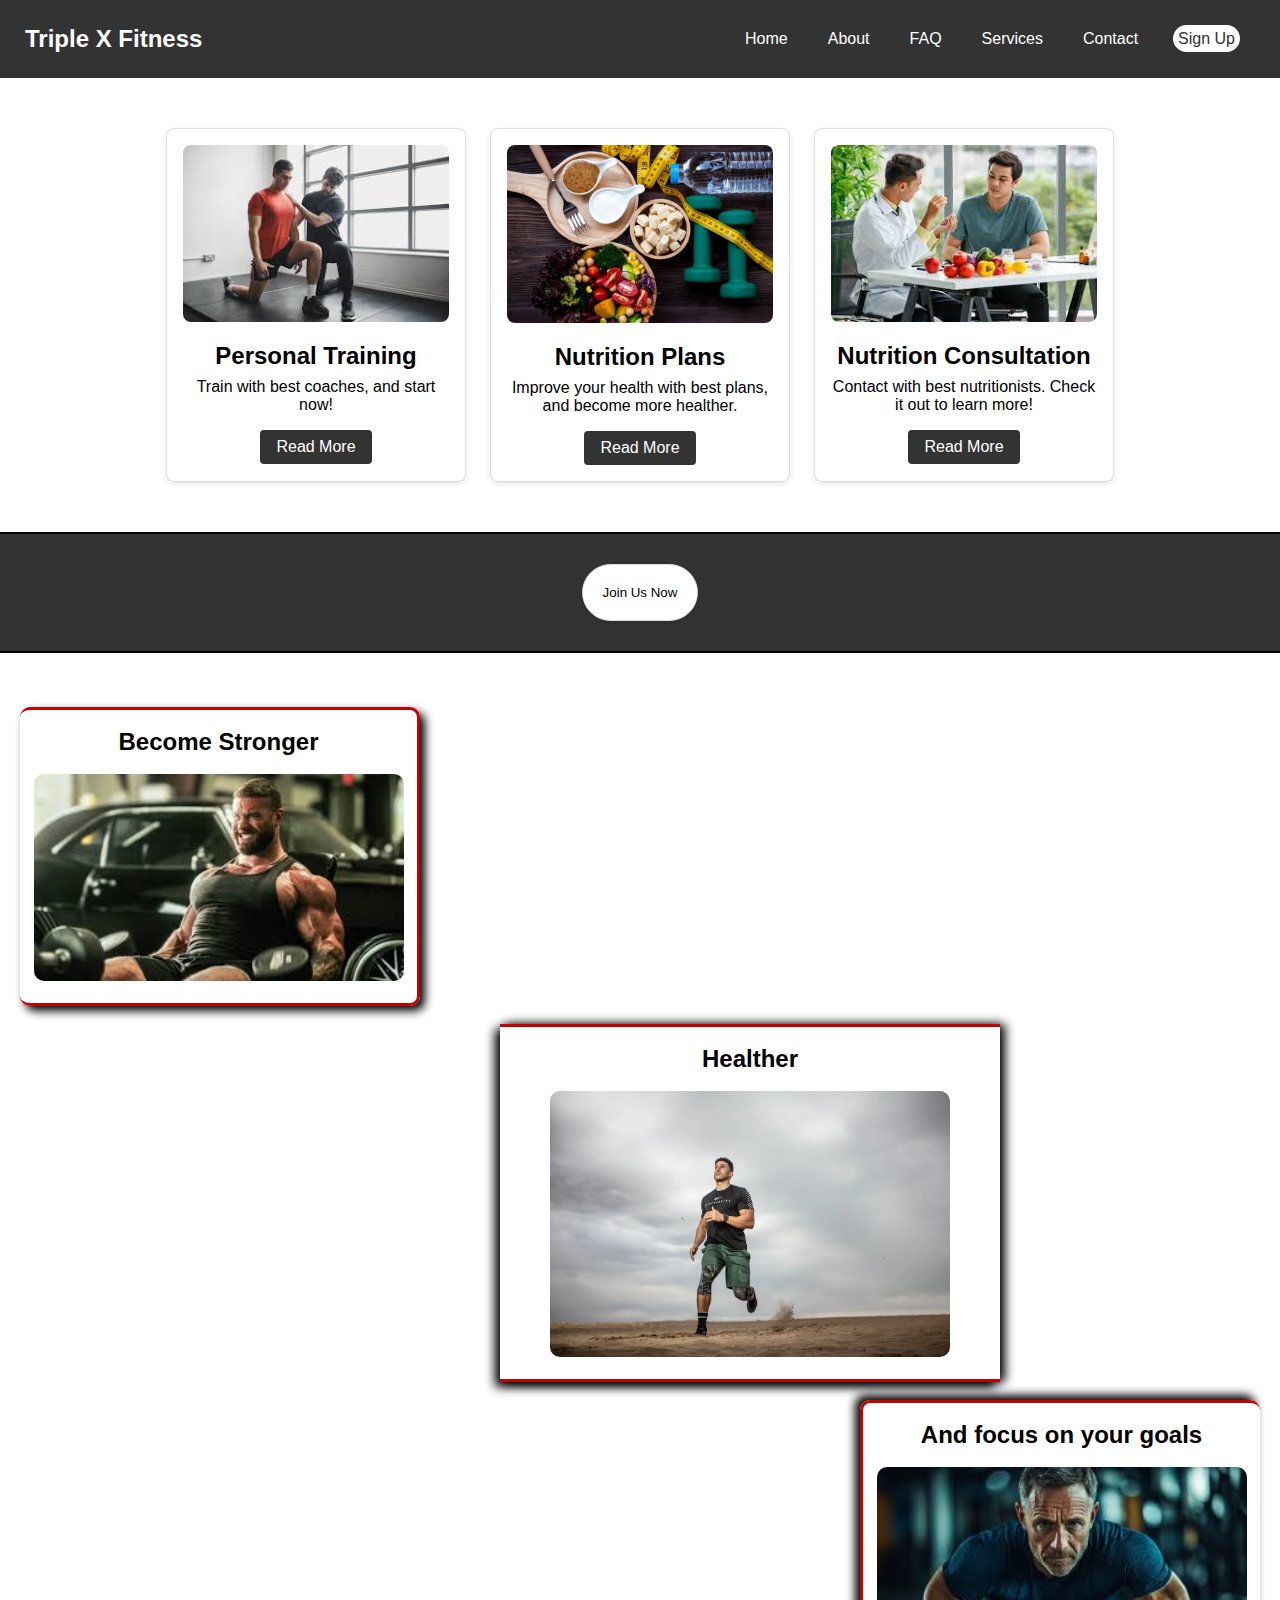
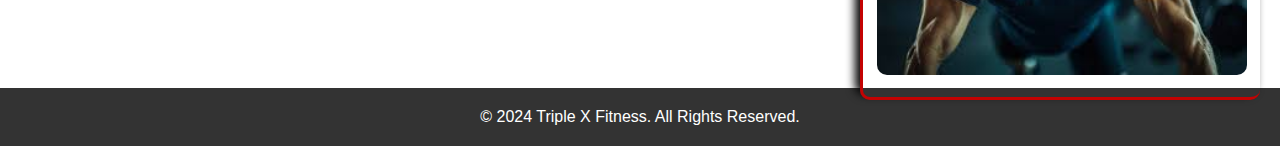
<file: index.html>
<!DOCTYPE html>
<html lang="en">
<head>
    <meta charset="UTF-8">
    <meta name="viewport" content="width=device-width, initial-scale=1.0">
    <title>Triple X Fitness</title>
    <style>
    body{
        margin: 0;
        background-color: #fff;
    }
    *{
        margin: 0;
        padding: 0;
        box-sizing: border-box;
        font-family: 'Segoe UI', Tahoma, Geneva, Verdana, sans-serif;
    }
    header {
        background: #333;
        color: #fff;
        padding: 25px;
    }
    header .logo {
        font-size: 24px;
        font-weight: bold;
    }
    nav {
        display: flex;
        justify-content: space-between;
        align-items: center;
    }
    nav ul {
        list-style: none;
        padding: 0;
        display: flex;
    }
    nav ul li {
        margin: 0 15px;
    }
    nav ul li a {
        color: #fff;
        text-decoration: none;
        padding: 5px;
    }
    nav ul li a:hover {
        background-color: #fff;
        color: #333;
        padding: 5px;
        border-radius: 20px;
    }
    #SignUp{
        background-color: #fff;
        color: #333;
        padding: 5px;
        border-radius: 20px;
    }
    .main {
        max-width: 1200px;
        margin: 2rem auto;
        padding: 0 1rem;
    }
    .cards-container {
        display: flex;
        gap: 1.5rem;
        flex-wrap: wrap;
        justify-content: center;
    }
    .card {
        background: #fff;
        border: 1px solid #ddd;
        border-radius: 8px;
        box-shadow: 0 2px 5px rgba(0, 0, 0, 0.1);
        max-width: 300px;
        padding: 1rem;
        text-align: center;
        transition: transform 0.3s ease, box-shadow 0.3s ease;
    }
    .card img {
        max-width: 100%;
        border-radius: 8px;
        margin-bottom: 1rem;
    }
    .card h3 {
        font-size: 1.5rem;
        margin-bottom: 0.5rem;
    }
    .card p {
        font-size: 1rem;
        margin-bottom: 1rem;
    }
    .card .button {
        display: inline-block;
        padding: 0.5rem 1rem;
        color: #fff;
        background: #333;
        border: none;
        border-radius: 4px;
        text-decoration: none;
        font-size: 1rem;
        transition: background 0.3s ease;
    }
    .card .button:hover {
        background: #bbbbbb;
    }
    .card:hover {
        transform: scale(1.05);
        box-shadow: 0 4px 10px rgba(0, 0, 0, 0.2);
    }
    footer {
        background: #333;
        color: #fff;
        text-align: center;
        padding: 20px;
    }
    .first img{
        width: 370px;
        border-radius: 10px;
    }
    .first{
        width: 400px;
        text-align: center;
        border-top: 3px solid rgb(195, 2, 2);
        border-bottom: 3px solid rgb(195, 2, 2);
        border-right: 3px solid rgb(195, 2, 2);
        border-radius: 10px;
        box-shadow: 5px 5px 10px;
        margin-left: 20px;
    }
    .second img{
        width: 400px;
        border-radius: 10px;
    }
    .second{
        width: 500px;
        text-align: center;
        border-top: 3px solid rgb(195, 2, 2);
        border-bottom: 3px solid rgb(195, 2, 2);
        box-shadow: 5px 0px 10px, -5px 5px 10px;
        margin-left: 500px;
    }
    .third img{
        width: 370px;
        border-radius: 10px;
    }
    .third{
        width: 400px;
        text-align: center;
        border-top: 3px solid rgb(195, 2, 2);
        border-bottom: 3px solid rgb(195, 2, 2);
        border-left: 3px solid rgb(195, 2, 2);
        border-radius: 10px;
        box-shadow: -5px -5px 10px;
        float: right;
        margin-right: 20px;
    }
    .joinus{
        text-align: center;
        padding: 30px;
        background-color: #333;
        border-top: 2px solid black;
        border-bottom: 2px solid black;
    }
    .joinus button{
        padding: 20px;
        background: #fff;
        border: 1px solid #ddd;
        border-radius: 30px;
        box-shadow: 0 2px 5px rgba(0, 0, 0, 0.1);
    }
    .joinus button:hover{
        transform: scale(1.05);
        padding: 20px;
        background: #bbbbbb;
        color: #000;
        border: 1px solid #ddd;
        border-radius: 30px;
        box-shadow: 0 2px 5px rgba(0, 0, 0, 0.1);
    }
    </style>
</head>
<body>
    <header>
        <nav>
            <div class="logo">Triple X Fitness</div>
            <ul>
                <li><a href="#">Home</a></li>
                <li><a href="AboutUs.html" target="_blank">About</a></li>
                <li><a href="FAQ.html" target="_blank">FAQ</a></li>
                <li><a  href="services.html" target="_blank">Services</a></li>
                <li><a href="ContactUs.html" target="_blank">Contact</a></li>
                <li><a id="SignUp" href="login.html" target="_blank">Sign Up</a></li>
            </ul>
        </nav>
    </header>
    <br>
    <main class="main">
        <section class="cards-container">
            <div class="card">
                <img src="images/personalTraining.jpeg" alt="photo1">
                <h3>Personal Training</h3>
                <p>Train with best coaches, and start now!</p>
                <a href="services.html#here1" target="_blank" class="button">Read More</a>
            </div>
            <div class="card">
                <img src="images/food.webp" alt="photo2">
                <h3>Nutrition Plans</h3>
                <p>Improve your health with best plans, and become more healther.</p>
                <a href="services.html#here2" target="_blank" class="button">Read More</a>
            </div>
            <div class="card">
                <img src="images/Nutritionist.jpeg" alt="photo3">
                <h3>Nutrition Consultation</h3>
                <p>Contact with best nutritionists. Check it out to learn more!</p>
                <a href="services.html#here3" target="_blank" class="button">Read More</a>
            </div>
        </section>
    </main>
    <br>
    <div class="joinus">
        <button>Join Us Now</button>
    </div>
    <br><br><br>
    <div class="first">
        <br>
        <h2>Become Stronger</h2>
        <br>
        <img src="images/cbum.jpeg" alt="cbum">
        <br><br>
    </div>
    <br>
    <div class="second">
        <br>
        <h2>Healther</h2>
        <br>
        <img src="images/homePhoto.jpg" alt="running">
        <br><br>
    </div>
    <br>
    <div class="third">
        <br>
        <h2>And focus on your goals</h2>
        <br>
        <img src="images/focus.jpeg" alt="focu">
        <br><br>
    </div>
    <br><br><br><br><br><br><br><br><br><br><br><br><br><br><br><br>
    <footer>
        <p>&copy; 2024 Triple X Fitness. All Rights Reserved.</p>
    </footer>
</body>
</html>
</file>
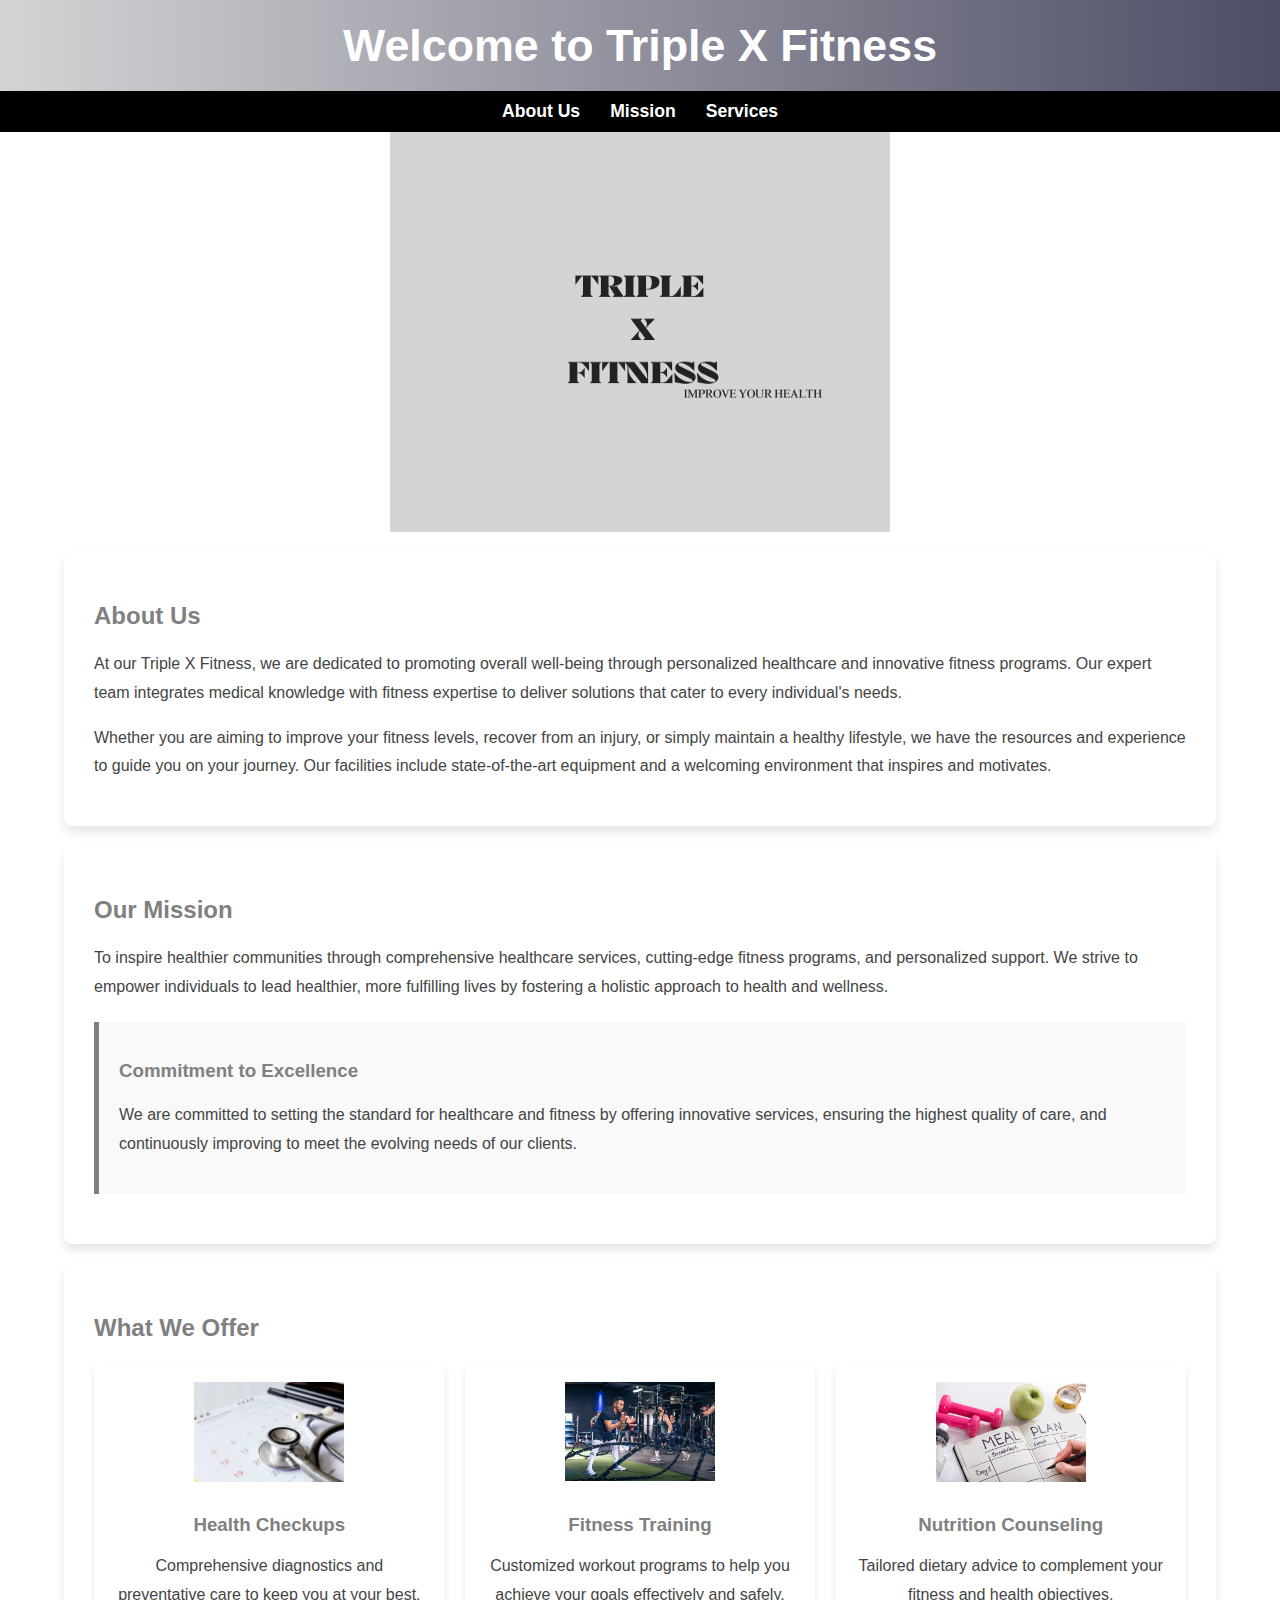
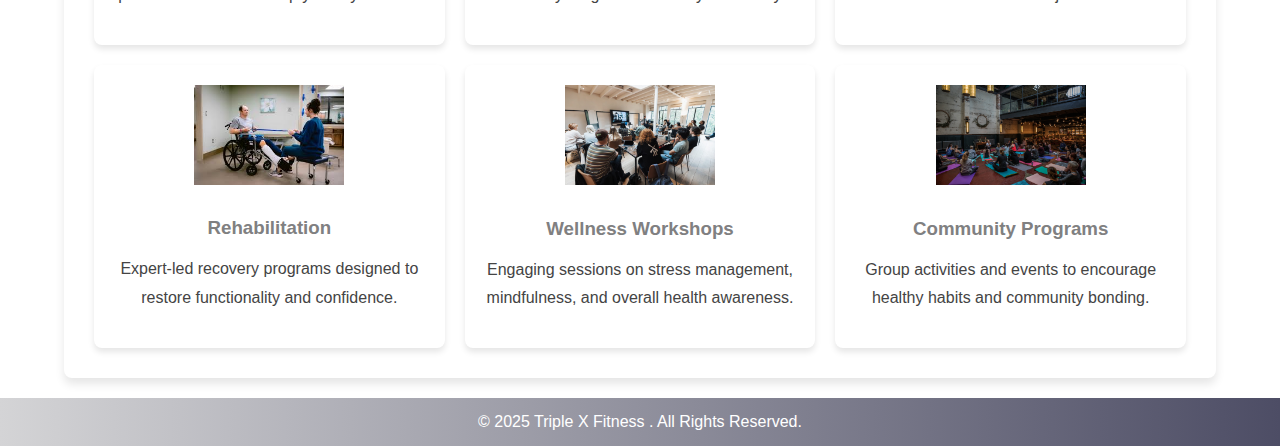
<file: AboutUs.html>
<!DOCTYPE html>
<html lang="en">

<head>
    <meta charset="UTF-8">
    <meta name="viewport" content="width=device-width, initial-scale=1.0">
    <title>About Us</title>
    <style>
        body {
            font-family: 'Segoe UI', Tahoma, Geneva, Verdana, sans-serif;
            margin: 0;
            padding: 0;
            background-color: #fff;
            color: #444;
        }

        header {
            background: linear-gradient(90deg, #d4d4d6, #4d4d65);
            color: white;
            padding: 20px 0;
            text-align: center;
        }

        header h1 {
            font-size: 2.8em;
            margin: 0;
        }

        nav {
            display: flex;
            justify-content: center;
            background-color: black;
            padding: 10px 0;
        }

        nav a {
            color: white;
            text-decoration: none;
            margin: 0 15px;
            font-weight: bold;
            font-size: 1.1em;
            transition: color 0.3s;
        }

        nav a:hover {
            color: #d4d4d6;
        }

        .container {
            width: 90%;
            max-width: 1200px;
            margin: 20px auto;
        }

        .about-section {
            background: white;
            margin-bottom: 20px;
            padding: 30px;
            box-shadow: 0 6px 10px rgba(0, 0, 0, 0.1);
            border-radius: 8px;
        }

        .about-section h2 {
            color: #808081;
            margin-bottom: 20px;
        }

        .about-section p {
            line-height: 1.8;
            margin-bottom: 15px;
        }

        .features {
            display: flex;
            flex-wrap: wrap;
            gap: 20px;
            margin-top: 20px;
        }

        .feature-item {
            background: #ffffff;
            flex: 1;
            min-width: 250px;
            padding: 20px;
            text-align: center;
            box-shadow: 0 4px 6px rgba(0, 0, 0, 0.1);
            border-radius: 8px;
        }

        .feature-item img {
            width: 100%;
            max-width: 150px;
            margin-bottom: 10px;
        }

        .feature-item h3 {
            margin-bottom: 10px;
            color: #808081;
        }

        footer {
            background: linear-gradient(90deg, #d4d4d6, #4d4d65);
            color: white;
            text-align: center;
            padding: 15px 0;
            margin-top: 20px;
        }

        footer p {
            margin: 0;
        }

        .hero {
            display: flex;
            justify-content: center;
            align-items: center;
            color: white;
            text-align: center;
        }

        .hero h1 {
            font-size: 3em;
            background: rgba(0, 0, 0, 0.5);
            padding: 10px 20px;
            border-radius: 10px;
        }

        .highlight {
            background-color: #f9f9f9;
            padding: 20px;
            border-left: 5px solid #808081;
            margin: 20px 0;
        }

        .highlight h3 {
            color: #808081;
        }
    </style>
</head>

<body>
    <header>
        <h1>Welcome to Triple X Fitness </h1>
    </header>

    <nav>
        <a href="#about">About Us</a>
        <a href="#mission">Mission</a>
        <a href="#services">Services</a>

    </nav>

    <div class="hero">
        <img src="images/triple x fitness.png" alt="logo" width="500" height="400px">

    </div>

    <div class="container">
        <section id="about" class="about-section">
            <h2>About Us</h2>
            <p>
                At our Triple X Fitness, we are dedicated to promoting overall well-being through
                personalized healthcare and innovative fitness programs. Our expert team integrates medical knowledge
                with fitness expertise to deliver solutions that cater to every individual's needs.
            </p>
            <p>
                Whether you are aiming to improve your fitness levels, recover from an injury, or simply maintain a
                healthy lifestyle, we have the resources and experience to guide you on your journey. Our facilities
                include state-of-the-art equipment and a welcoming environment that inspires and motivates.
            </p>
        </section>

        <section id="mission" class="about-section">
            <h2>Our Mission</h2>
            <p>
                To inspire healthier communities through comprehensive healthcare services, cutting-edge fitness
                programs, and personalized support. We strive to empower individuals to lead healthier, more fulfilling
                lives by fostering a holistic approach to health and wellness.
            </p>
            <div class="highlight">
                <h3>Commitment to Excellence</h3>
                <p>
                    We are committed to setting the standard for healthcare and fitness by offering innovative services,
                    ensuring the highest quality of care, and continuously improving to meet the evolving needs of our
                    clients.
                </p>
            </div>
        </section>

        <section id="services" class="about-section">
            <h2>What We Offer</h2>
            <div class="features">
                <div class="feature-item">
                    <img src="images/istockphoto-856484166-612x612.jpg" alt="Health Checkups">
                    <h3>Health Checkups</h3>
                    <p>Comprehensive diagnostics and preventative care to keep you at your best.</p>
                </div>
                <div class="feature-item">
                    <img src="images/Fitness Training.jpeg" alt="Fitness Training">
                    <h3>Fitness Training</h3>
                    <p>Customized workout programs to help you achieve your goals effectively and safely.</p>
                </div>
                <div class="feature-item">
                    <img src="images/Nutrition Counseling.jpg" alt="Nutrition Counseling">
                    <h3>Nutrition Counseling</h3>
                    <p>Tailored dietary advice to complement your fitness and health objectives.</p>
                </div>
                <div class="feature-item">
                    <img src="images/Rehabilitation.jpeg" alt="Rehabilitation">
                    <h3>Rehabilitation</h3>
                    <p>Expert-led recovery programs designed to restore functionality and confidence.</p>
                </div>
                <div class="feature-item">
                    <img src="images/Wellness Workshops.jpg" alt="Wellness Workshops">
                    <h3>Wellness Workshops</h3>
                    <p>Engaging sessions on stress management, mindfulness, and overall health awareness.</p>
                </div>
                <div class="feature-item">
                    <img src="images/Community Programs.jpg" alt="Community Programs">
                    <h3>Community Programs</h3>
                    <p>Group activities and events to encourage healthy habits and community bonding.</p>
                </div>
            </div>
        </section>
    </div>

    <footer>
        <p>&copy; 2025 Triple X Fitness . All Rights Reserved.</p>
    </footer>
</body>

</html>
</file>
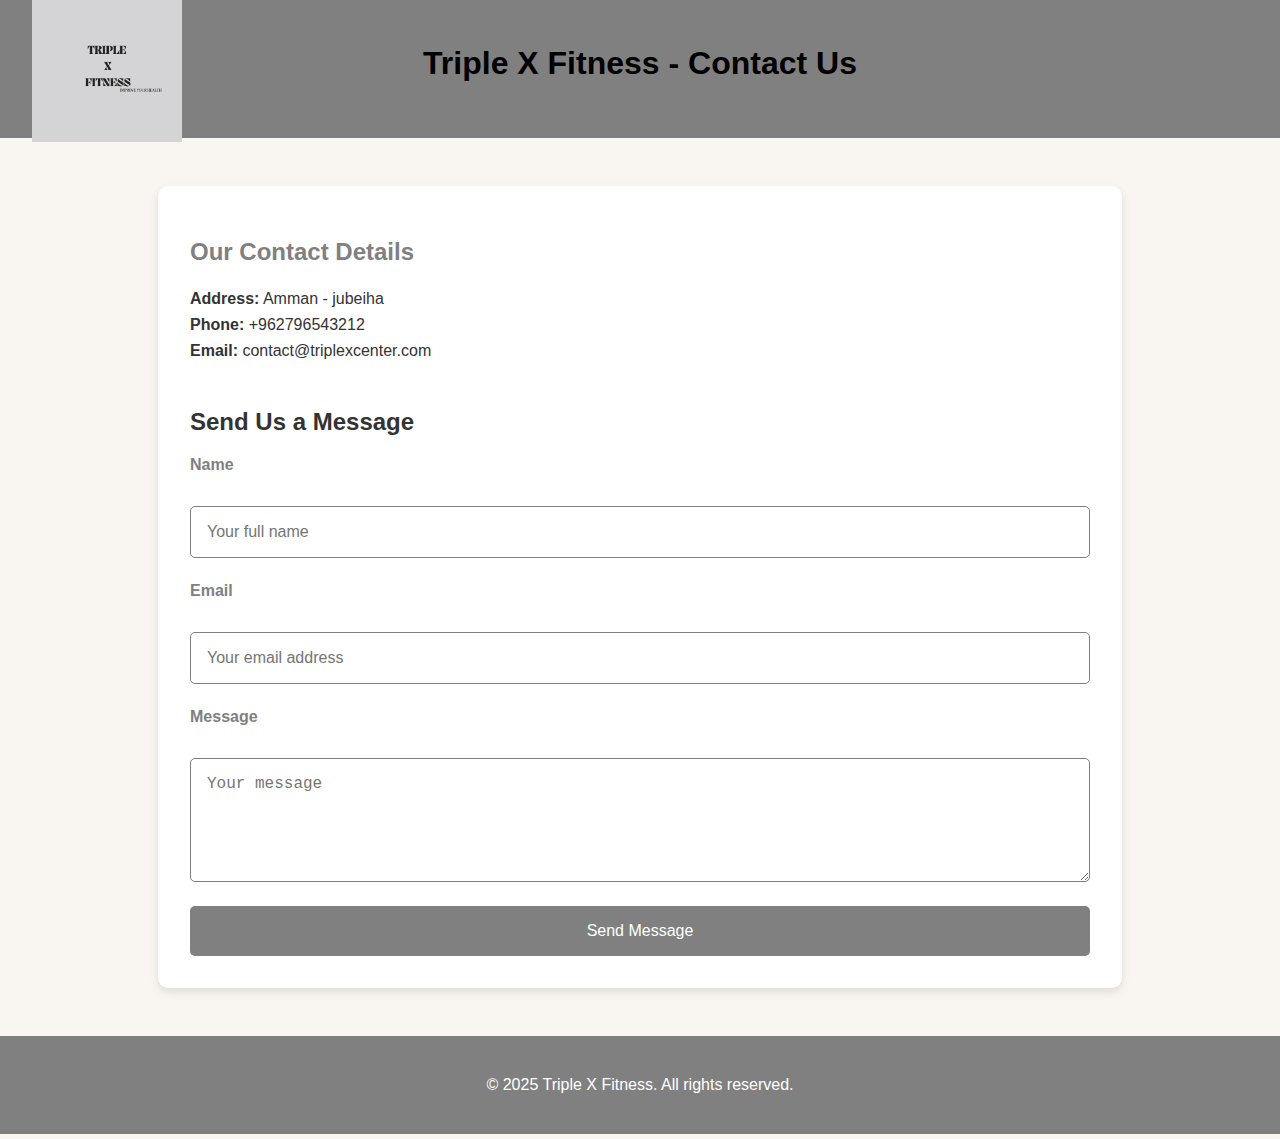
<file: ContactUs.html>
<!DOCTYPE html>
<html lang="en">

<head>
    <meta charset="UTF-8">
    <meta name="viewport" content="width=device-width, initial-scale=1.0">
    <title>Contact Us - Triple X Fitness</title>
    <style>
        body {
            font-family: 'Segoe UI', Tahoma, Geneva, Verdana, sans-serif;
            margin: 0;
            padding: 0;
            background-color: #f9f5f0;
            color: #333;
        }

        header {
            background-color: gray;
            color: #fff;
            padding: 1.5rem 0;
            text-align: center;
            position: relative;
        }

        header .logo {
            position: absolute;
            top: 50%;
            left: 2rem;
            transform: translateY(-50%);
        }

        header .logo img {
            height: 150px;
        }

        .container {
            max-width: 900px;
            margin: 3rem auto;
            background: #fff;
            padding: 2rem;
            border-radius: 10px;
            box-shadow: 0 4px 8px rgba(0, 0, 0, 0.1);
        }

        h1 {
            text-align: center;
            margin-bottom: 2rem;
            color: black
        }

        .contact-info {
            margin-bottom: 3rem;
        }

        .contact-info h2 {
            margin-bottom: 1.5rem;
            color: #808081;
        }

        .contact-info p {
            margin: 0.5rem 0;
            font-size: 1rem;
        }

        form {
            display: grid;
            gap: 1.5rem;
        }

        label {
            margin-bottom: 0.5rem;
            font-weight: bold;
            color: #808081;
        }

        input,
        textarea,
        button {
            padding: 1rem;
            border: 1px solid #808081;
            border-radius: 5px;
            font-size: 1rem;
        }

        input:focus,
        textarea:focus {
            outline: none;
            border-color: #808081;
        }

        button {
            background-color: #808081;
            color: #fff;
            border: none;
            cursor: pointer;
            transition: background-color 0.3s ease;
        }

        button:hover {
            background-color: #616161;
        }

        footer {
            text-align: center;
            padding: 1.5rem;
            background: #808081;
            color: white;
            margin-top: 2rem;
        }
    </style>
</head>

<body>
    <header>
        <div class="logo">
            <img src="images/triple x fitness.png" alt="Triple X Fitness Logo">
        </div>
        <h1>Triple X Fitness - Contact Us</h1>
    </header>
    <div class="container">
        <section class="contact-info">
            <h2>Our Contact Details</h2>
            <p><strong>Address:</strong> Amman - jubeiha</p>
            <p><strong>Phone:</strong> +962796543212</p>
            <p><strong>Email:</strong> contact@triplexcenter.com</p>
        </section>
        <section>
            <h2>Send Us a Message</h2>
            <form>
                <label for="name">Name</label>
                <input type="text" id="name" name="name" placeholder="Your full name" required>

                <label for="email">Email</label>
                <input type="email" id="email" name="email" placeholder="Your email address" required>

                <label for="message">Message</label>
                <textarea id="message" name="message" rows="5" placeholder="Your message" required></textarea>

                <button type="submit">Send Message</button>
            </form>
        </section>
    </div>
    <footer>
        <p>&copy; 2025 Triple X Fitness. All rights reserved.</p>
    </footer>
</body>

</html>
</file>
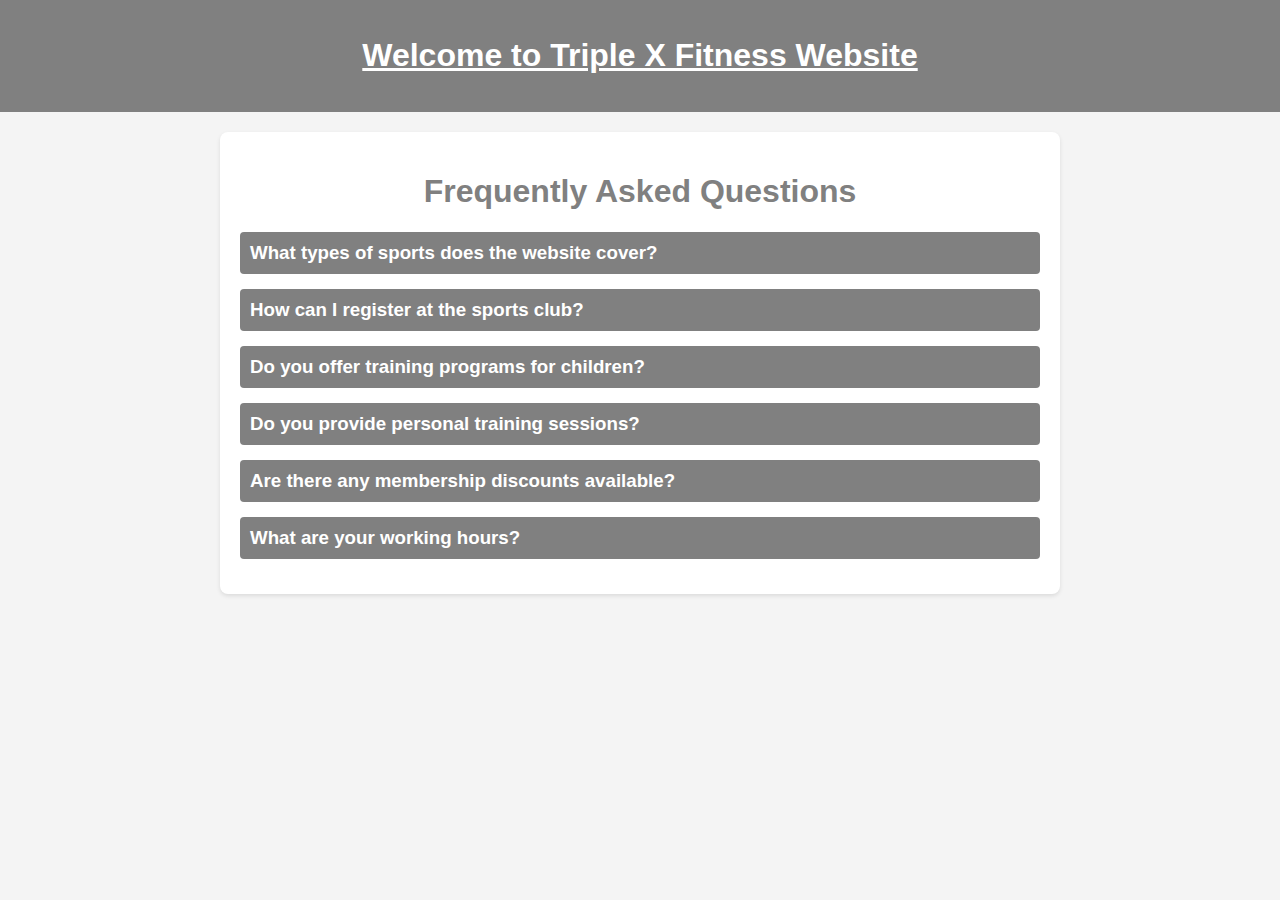
<file: FAQ.html>
<!DOCTYPE html>
<html lang="en" dir="ltr">
<head>
    <meta charset="UTF-8">
    <meta name="viewport" content="width=device-width, initial-scale=1.0">
    <title>FAQs - Sports Website</title>
    <style>
        body {
            font-family: Arial, sans-serif;
            margin: 0;
            padding: 0;
            background-color: #f4f4f4;
            color: #333;
        }

        header {
            background-color: gray;
            color: white;
            padding: 1rem 0;
            text-align: center;
        }

        header h1{
            color: white;
            text-decoration: underline;
        }

        .faq-container {
            max-width: 800px;
            margin: 20px auto;
            background: white;
            padding: 20px;
            border-radius: 8px;
            box-shadow: 0 2px 4px rgba(0, 0, 0, 0.1);
        }

        h1 {
            text-align: center;
            color: gray;
        }

        .faq {
            margin-bottom: 15px;
        }

        .faq h3 {
            cursor: pointer;
            margin: 0;
            padding: 10px;
            background: gray;
            color: white;
            border-radius: 4px;
        }

        .faq p {
            margin: 0;
            padding: 10px;
            background: #f9f9f9;
            display: none;
            border: 1px solid #ddd;
            border-radius: 4px;
        }
    </style>
</head>
<body>

<header>
    <h1>Welcome to Triple X Fitness Website</h1>
</header>

<div class="faq-container">
    <h1>Frequently Asked Questions</h1>

    <div class="faq">
        <h3>What types of sports does the website cover?</h3>
        <p>We cover a wide range of sports such as football, basketball, tennis, and running.</p>
    </div>

    <div class="faq">
        <h3>How can I register at the sports club?</h3>
        <p>You can register by visiting the registration page and filling out the form with the required information.</p>
    </div>

    <div class="faq">
        <h3>Do you offer training programs for children?</h3>
        <p>Yes, we have training programs tailored for children of all ages.</p>
    </div>

    
    <div class="faq">
        <h3>Do you provide personal training sessions?</h3>
        <p>Yes, we offer personal training sessions with certified trainers. You can book a session through our website.</p>
    </div>

    <div class="faq">
        <h3>Are there any membership discounts available?</h3>
        <p>We offer discounts for students, families, and long-term memberships. Check our membership page for more details.</p>
    </div>
    <div class="faq">
        <h3>What are your working hours?</h3>
        <p>We operate from 6:00 AM to 10:00 PM daily.</p>
    </div>

</div>

<script>
    // Enable toggling answers
    document.querySelectorAll('.faq h3').forEach(question => {
        question.addEventListener('click', () => {
            const answer = question.nextElementSibling;
            answer.style.display = answer.style.display === 'block' ? 'none' : 'block';
        });
    });
</script>

</body>
</html>
</file>
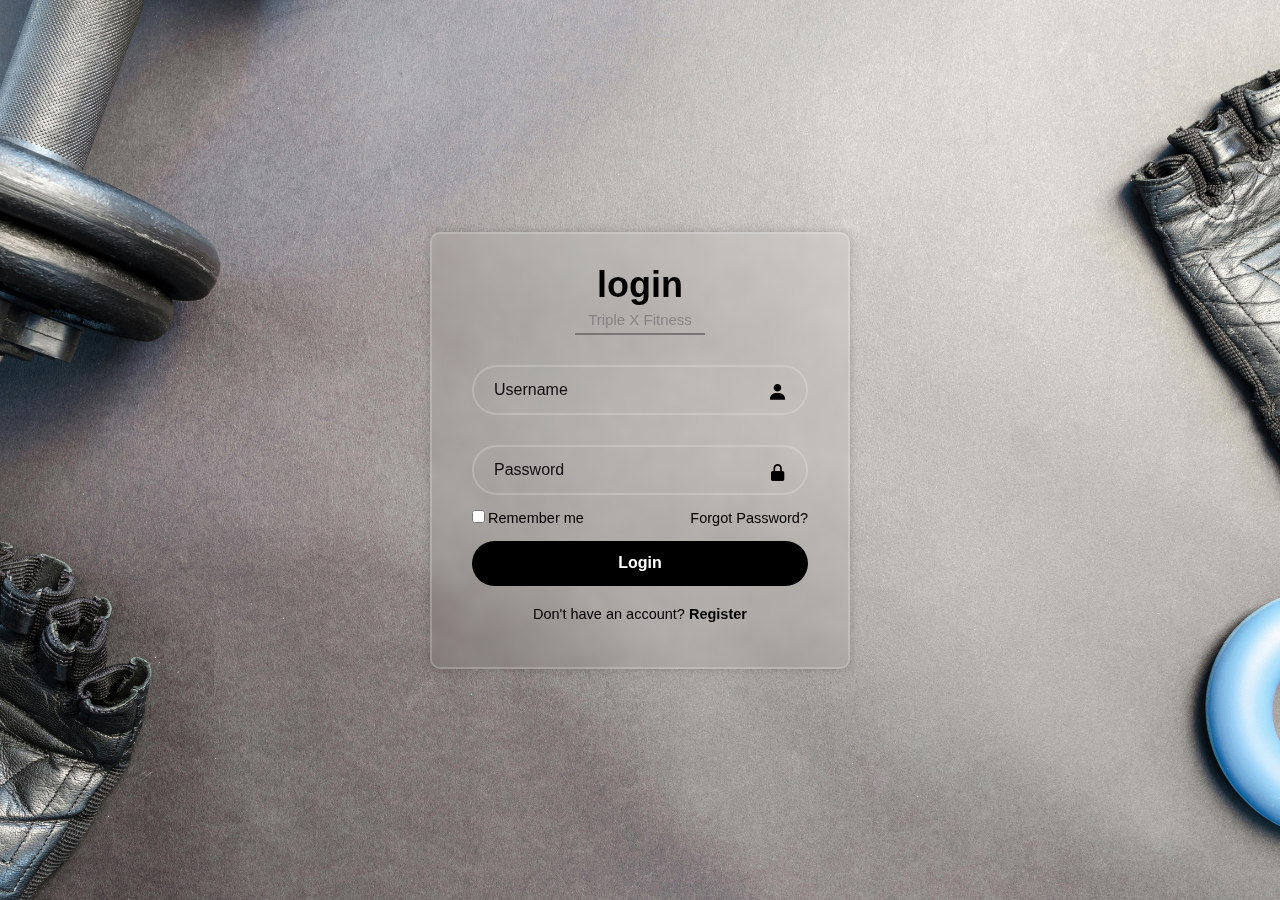
<file: login.html>
<!DOCTYPE html>
<html lang="en">
<head>
    <meta charset="UTF-8">
    <meta name="viewport" content="width=device-width, initial-scale=1.0">
    <title>LogIn</title>
    <link href='https://unpkg.com/boxicons@2.1.4/css/boxicons.min.css' rel='stylesheet'>
    <link rel="stylesheet" href="style.css">
</head>
<body>
    <div class="outer">
        <form action="">
            <h1>login</h1>
            <p id="logo">Triple X Fitness</p>
            <div class="input-box">
                <input type="text" placeholder="Username" required>
                <i class='bx bxs-user'></i>
            </div>
            <div class="input-box">
                <input type="password" placeholder="Password" required>
                <i class='bx bxs-lock-alt'></i>
            </div>
            <div class="forgot-remember">
                <label><input type="checkbox">Remember me</label>
                <a href="#">Forgot Password?</a>
            </div>
            <button type="button"class="button">Login</button>
            <div class="register">
                <p>Don't have an account? <a href="#">Register</a></p>
            </div>
        </form>
    </div>
</body>
</html>
</file>
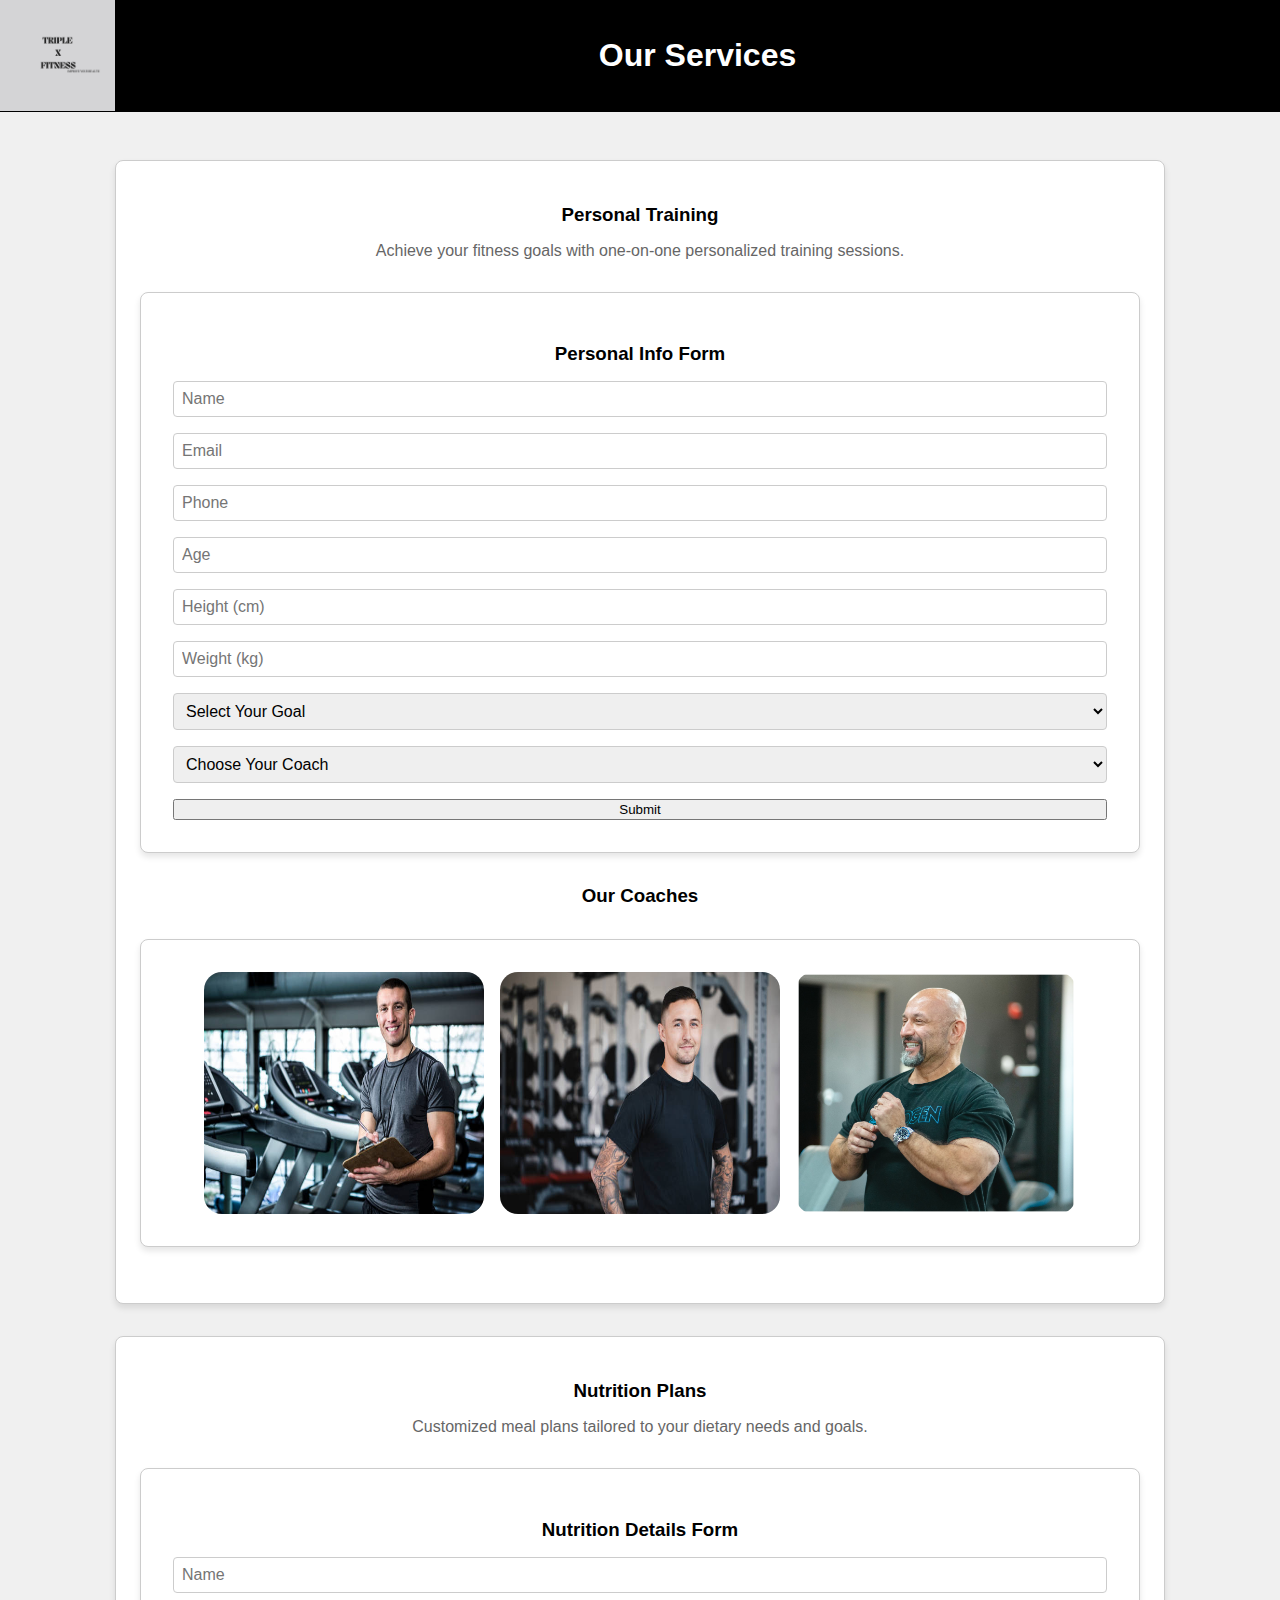
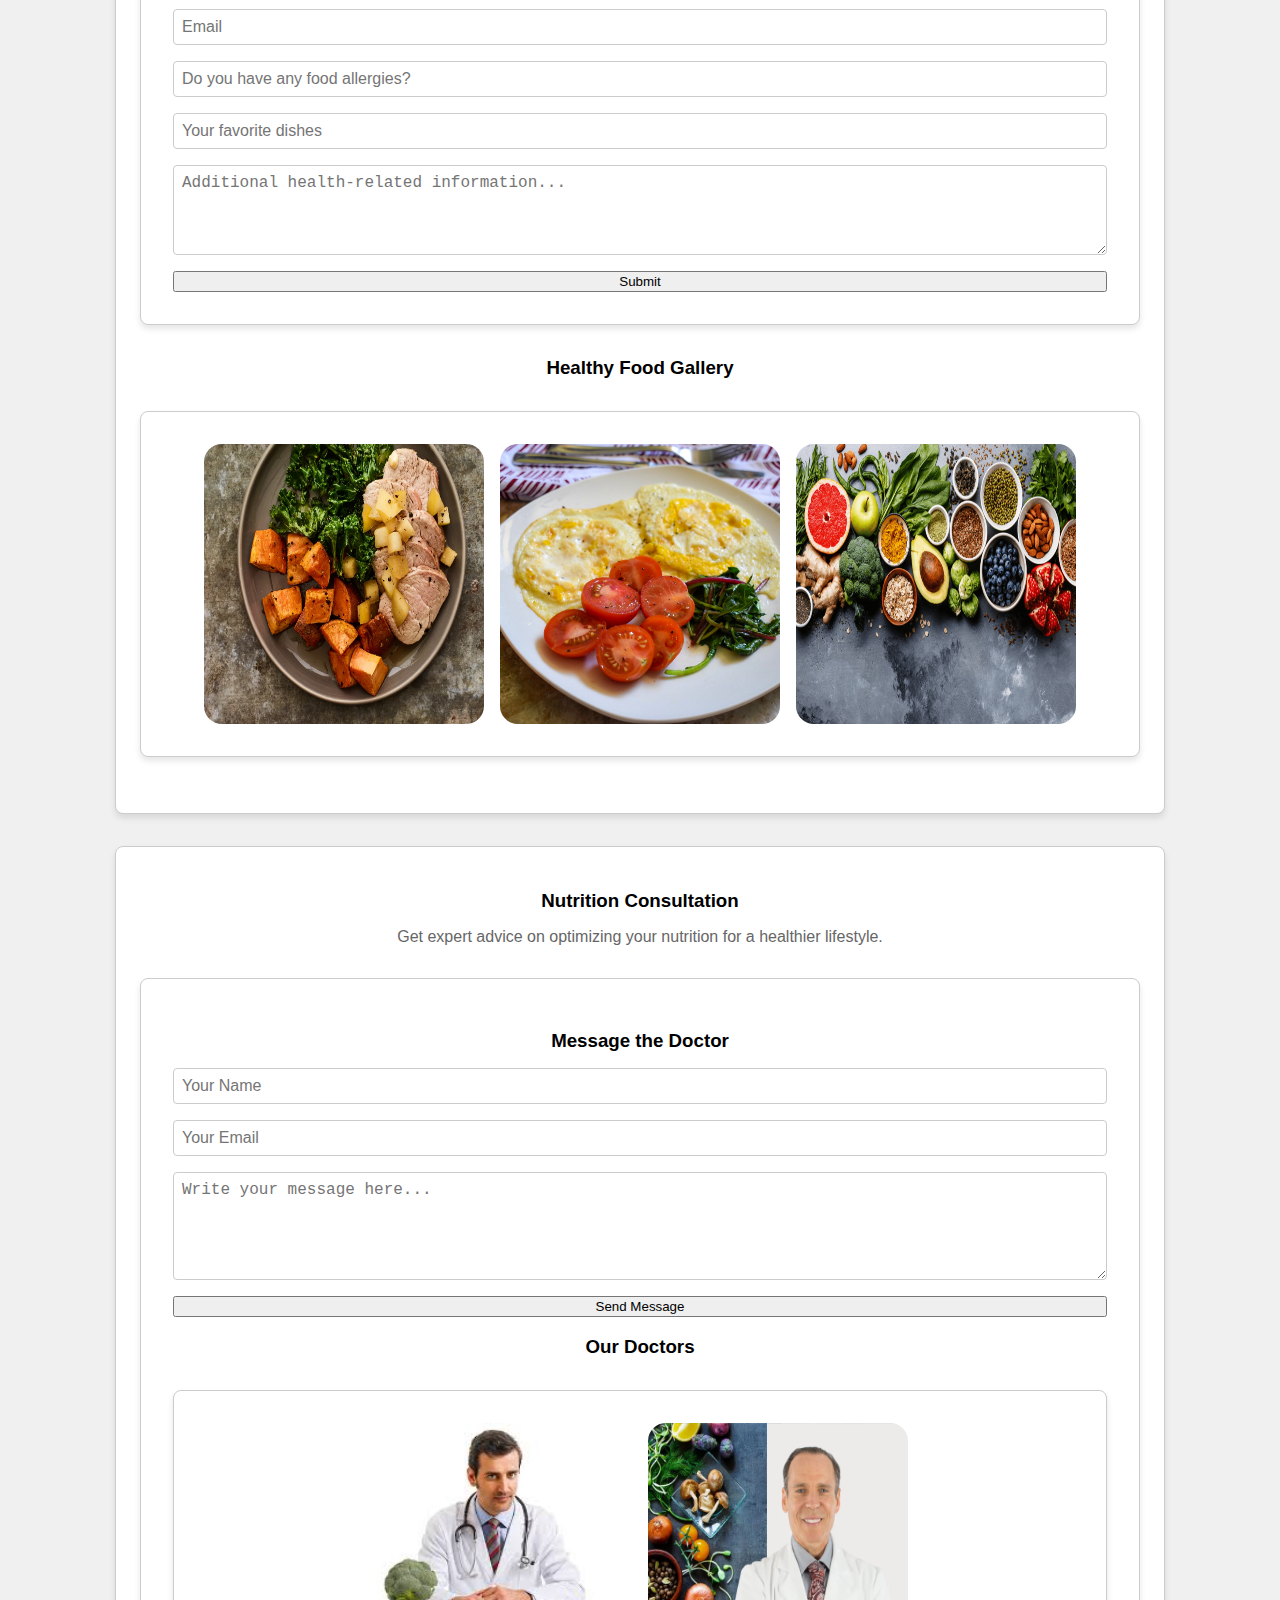
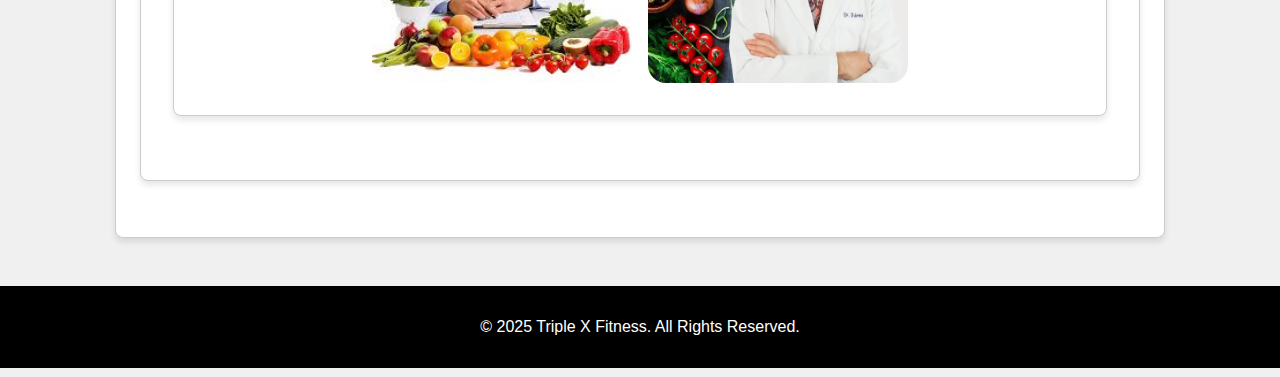
<file: services.html>
<!DOCTYPE html>
<html lang="en">
<head>
    <meta charset="UTF-8">
    <meta name="viewport" content="width=device-width, initial-scale=1.0">
    <title>Our Services</title>
    <style>
        body {
            font-family: Arial, sans-serif;
            margin: 0;
            padding: 0;
            background-color: #f0f0f0;
            color: #333;
        }

        header {
            background-color: #000;
            color: #fff;
            padding: 1rem 0;
            text-align: center;
        }

        header img{
            width: 115px;
            float: left;
            margin-top: -20px;
        }

        .services {
            display: flex;
            flex-direction: column;
            align-items: center;
            margin: 2rem auto;
            max-width: 1000px;
        }

        .service {
            background-color: #fff;
            border: 1px solid #ccc;
            border-radius: 8px;
            box-shadow: 0 4px 6px rgba(0, 0, 0, 0.1);
            margin: 1rem;
            padding: 1.5rem;
            width: 100%;
            text-align: center;
            transition: transform 0.3s, box-shadow 0.3s;
        }

        .service:hover {
            transform: translateY(-10px);
            box-shadow: 0 8px 15px rgba(0, 0, 0, 0.2);
        }

        .service h3 {
            margin-bottom: 1rem;
            color: #000;
        }

        .service p {
            color: #666;
        }

        .form-section, .photo-gallery {
            margin: 2rem auto;
            max-width: 1000px;
            background-color: #fff;
            border: 1px solid #ccc;
            border-radius: 8px;
            box-shadow: 0 4px 6px rgba(0, 0, 0, 0.1);
            padding: 2rem;
        }

        .form-section h3, .photo-gallery h3 {
            margin-bottom: 1rem;
            text-align: center;
            color: #000;
        }

        .form-section form {
            display: flex;
            flex-direction: column;
            gap: 1rem;
        }

        .form-section form input, .form-section form select, .form-section form textarea {
            padding: 0.5rem;
            border: 1px solid #ccc;
            border-radius: 4px;
            font-size: 1rem;
        }

        .form-section form textarea {
            resize: vertical;
        }

        .photo-gallery {
            display: flex;
            flex-wrap: wrap;
            gap: 1rem;
            justify-content: center;
        }

        .photo-gallery img {
            width: 30%;
            border-radius: 18px;
        }

        footer {
            text-align: center;
            background-color: #000;
            color: #fff;
            padding: 1rem 0;
            margin-top: 2rem;
        }

        @media (max-width: 768px) {
            .photo-gallery img {
                width: 100%;
            }
        }
    </style>
</head>
<body>
    <header>
        <img src="images/triple x fitness.png" alt="logo">
        <h1>Our Services</h1>
    </header>

    <section class="services">
        <div class="service">
            <h3>Personal Training</h3>
            <p>Achieve your fitness goals with one-on-one personalized training sessions.</p>
            <div class="form-section">
                <h3 id="here1">Personal Info Form</h3>
                <form>
                    <input type="text" name="name" placeholder="Name" required>
                    <input type="email" name="email" placeholder="Email" required>
                    <input type="tel" name="phone" placeholder="Phone" required>
                    <input type="number" name="age" placeholder="Age" required>
                    <input type="number" name="height" placeholder="Height (cm)" required>
                    <input type="number" name="weight" placeholder="Weight (kg)" required>
                    <select name="goal" required>
                        <option value="">Select Your Goal</option>
                        <option value="bulking">Bulking</option>
                        <option value="cutting">Cutting</option>
                        <option value="maintenance">Maintenance</option>
                    </select>
                    <select name="coach" required>
                        <option value="">Choose Your Coach</option>
                        <option value="ahmad">Ahmad Rami</option>
                        <option value="khaled">Khaled Al-Masri</option>
                        <option value="sami">Sami Al-Hassan</option>
                    </select>
                    <button type="submit">Submit</button>
                </form>
            </div>
            <h3>Our Coaches</h3>
            <div class="photo-gallery">
                <img src="images/coach1.jpg" alt="Coach Ahmad">
                <img src="images/coach2.jpg" alt="Coach Khaled">
                <img src="images/coach3.png" alt="Coach Sami">
            </div>
        </div>

        <div class="service">
            <h3>Nutrition Plans</h3>
            <p>Customized meal plans tailored to your dietary needs and goals.</p>
            <div class="form-section">
                <h3 id="here2">Nutrition Details Form</h3>
                <form>
                    <input type="text" name="name" placeholder="Name" required>
                    <input type="email" name="email" placeholder="Email" required>
                    <input type="text" name="allergy" placeholder="Do you have any food allergies?">
                    <input type="text" name="favorite" placeholder="Your favorite dishes">
                    <textarea name="additional" placeholder="Additional health-related information..." rows="4"></textarea>
                    <button type="submit">Submit</button>
                </form>
            </div>
            <h3>Healthy Food Gallery</h3>
            <div class="photo-gallery">
                <img src="images/healthy1.jpg" alt="Healthy Dish 1">
                <img src="images/healthy2.jpg" alt="Healthy Dish 2">
                <img src="images/healthy3.jpg" alt="Healthy Dish 3">
            </div>
        </div>

        <div class="service">
            <h3>Nutrition Consultation</h3>
            <p>Get expert advice on optimizing your nutrition for a healthier lifestyle.</p>
            <div class="form-section">
                <h3 id="here3">Message the Doctor</h3>
                <form>
                    <input type="text" name="name" placeholder="Your Name" required>
                    <input type="email" name="email" placeholder="Your Email" required>
                    <textarea name="message" placeholder="Write your message here..." rows="5" required></textarea>
                    <button type="submit">Send Message</button>
                </form>
                <h3>Our Doctors</h3>
                <div class="photo-gallery">
                    <img src="images/doctor1.jpg" alt="Doctor A">
                    <img src="images/doctor2.jpg" alt="Doctor B">
                </div>
            </div>
        </div>
    </section>

    <footer>
        <p>&copy; 2025 Triple X Fitness. All Rights Reserved.</p>
    </footer>
</body>
</html>
</file>
<file: style.css>
*{
    margin: 0;
    padding: 0;
    box-sizing: border-box;
    font-family: "Poppins", sans-serif;
}
body{
    display: flex;
    justify-content: center;
    align-items: center;
    min-height: 100vh;
    background: url(images/pexels-goumbik-669578.jpg) no-repeat;
    background-size: cover;
    background-position: center;
}
#logo{
    font-size: 15px;
    text-align: center;
    padding: 5px;
    color: rgba(128, 128, 128, 0.900);
    border-bottom: 2px solid rgba(113, 113, 113, 0.916);
    width: 130px;
    margin: 0 auto;
}
.outer{
    width: 420px;
    background: transparent;
    color: black;
    border-radius: 10px;
    padding: 30px 40px;
    border: 2px solid rgba(255, 255, 255, .2);
    backdrop-filter: blur(5px);
    box-shadow: 0 0 10px rgba(0, 0, 0, .2);
}
.outer h1{
    font-size: 36px;
    text-align: center;
}
.outer .input-box{
    position: relative;
    width: 100%;
    height: 50p;
    margin: 30px 0;
}
.input-box input{
    width: 100%;
    height: 50px;
    background: transparent;
    border: none;
    outline: none;
    border: 2px solid rgba(255, 255, 255, .2);
    border-radius: 40px;
    font-size: 16px;
    color: black;
    padding: 20px 45px 20px 20px;
}
.input-box input::placeholder{
    color: rgb(14, 14, 14);
}
.input-box i{
    position: absolute;
    right: 20px;
    top: 34%;
    transform: translateZ(-50%);
    font-size: 20px;
}
.outer .forgot-remember{
    display: flex;
    justify-content: space-between;
    font-size: 14.5px;
    margin: -15px 0px 15px;
}
.forgot-remember label input{
    accent-color: black;
    margin-right: 3px;
}
.forgot-remember a{
    color: black;
    text-decoration: none;
}
.forgot-remember a:hover{
    text-decoration: underline;
}
.outer .button{
    width: 100%;
    height: 45px;
    background: black;
    border: none;
    outline: none;
    border-radius: 40px;
    box-shadow: 0 0 10px rgba(0, 0, 0, -1);
    cursor: pointer;
    font-size: 16px;
    color: white;
    font-weight: 600;
}
.outer .register{
    font-size: 14.5px;
    text-align: center;
    margin: 20px 0px 15px;
}
.register p a{
    color: black;
    text-decoration: none;
    font-weight: 600;
}
.register p a:hover{
    text-decoration: underline;
    
}
</file>
